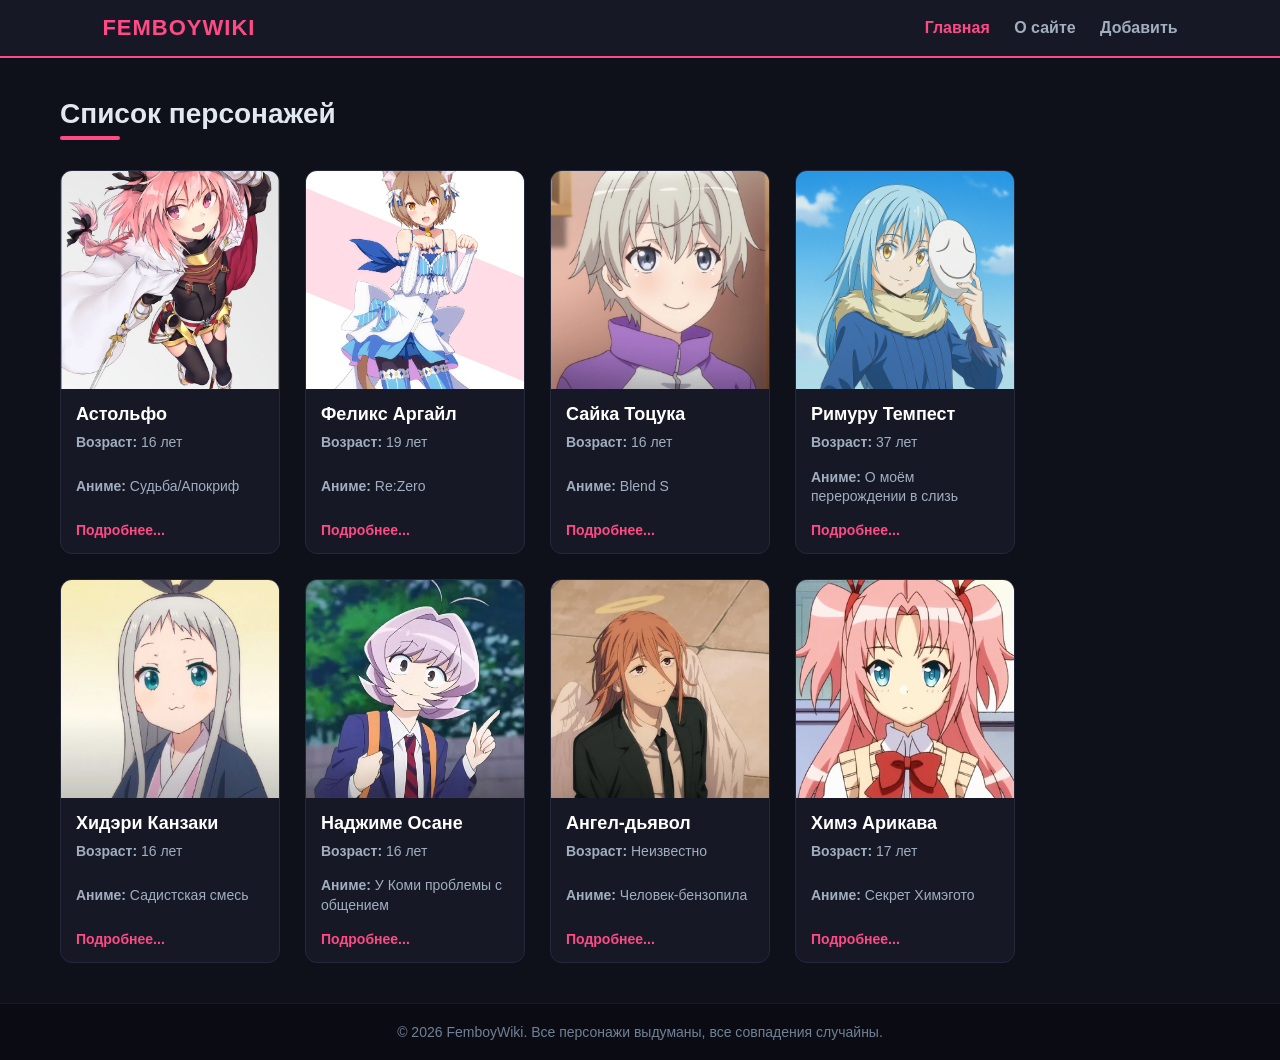
<file: index.html>
<!DOCTYPE html>
<html lang="ru">
<head>
    <meta charset="UTF-8">
    <meta name="viewport" content="width=device-width, initial-scale=1.0">
    <title>Аниме персонажи</title>
    <link rel="stylesheet" href="first.css">
</head>
<body>

    <header class="header">
        <div class="logo">FemboyWiki</div>
        <nav class="nav">
            <a href="index.html" class="active">Главная</a>
            <a href="about.html">О сайте</a>
            <a href="add.html">Добавить</a>
        </nav>
    </header>

    <main class="catalog-container">
        <h1 class="catalog-title">Список персонажей</h1>
        
        <div class="character-flex-container">
            
            <div class="character-card">
                <div class="image-wrapper">
                    <img src="images/astolfo.webp" alt="Астольфо">
                </div>
                <div class="character-info">
                    <h3 class="name">Астольфо</h3>
                    <p class="meta"><b>Возраст:</b> 16 лет</p>
                    <p class="meta"><b>Аниме:</b> Судьба/Апокриф</p>
                    <a href="info/astolfo.html" class="link">Подробнее...</a>
                </div>
            </div>

            <div class="character-card">
                <div class="image-wrapper">
                    <img src="images/felix.webp" alt="Феликс Аргайл">
                </div>
                <div class="character-info">
                    <h3 class="name">Феликс Аргайл</h3>
                    <p class="meta"><b>Возраст:</b> 19 лет</p>
                    <p class="meta"><b>Аниме:</b> Re:Zero</p>
                    <a href="info/felix.html" class="link">Подробнее...</a>
                </div>
            </div>

            <div class="character-card">
                <div class="image-wrapper">
                    <img src="images/saika.png" alt="Сайка Тоцука">
                </div>
                <div class="character-info">
                    <h3 class="name">Сайка Тоцука</h3>
                    <p class="meta"><b>Возраст:</b> 16 лет</p>
                    <p class="meta"><b>Аниме:</b> Blend S</p>
                    <a href="info/saika.html" class="link">Подробнее...</a>
                </div>
            </div>

            <div class="character-card">
                <div class="image-wrapper">
                    <img src="images/remuru.png" alt="Римуру Темпест">
                </div>
                <div class="character-info">
                    <h3 class="name">Римуру Темпест</h3>
                    <p class="meta"><b>Возраст:</b> 37 лет</p>
                    <p class="meta"><b>Аниме:</b> О моём перерождении в слизь</p>
                    <a href="info/rimuru.html" class="link">Подробнее...</a>
                </div>
            </div>

 <div class="character-card">
                <div class="image-wrapper">
                    <img src="images/hideri.png" alt="Хидэри Канзаки">
                </div>
                <div class="character-info">
                    <h3 class="name">Хидэри Канзаки</h3>
                    <p class="meta"><b>Возраст:</b> 16 лет</p>
                    <p class="meta"><b>Аниме:</b> Садистская смесь</p>
                    <a href="info/hideri.html" class="link">Подробнее...</a>
                </div>
            </div>

            <div class="character-card">
                <div class="image-wrapper">
                    <img src="images/najime.png" alt="Наджиме Осане">
                </div>
                <div class="character-info">
                    <h3 class="name">Наджиме Осане</h3>
                    <p class="meta"><b>Возраст:</b> 16 лет</p>
                    <p class="meta"><b>Аниме:</b> У Коми проблемы с общением</p>
                    <a href="info/najime.html" class="link">Подробнее...</a>
                </div>
            </div>

            <div class="character-card">
                <div class="image-wrapper">
                    <img src="images/angel.png" alt="Ангел-дьявол">
                </div>
                <div class="character-info">
                    <h3 class="name">Ангел-дьявол</h3>
                    <p class="meta"><b>Возраст:</b> Неизвестно</p>
                    <p class="meta"><b>Аниме:</b> Человек-бензопила</p>
                    <a href="info/angel.html" class="link">Подробнее...</a>
                </div>
            </div>

            <div class="character-card">
                <div class="image-wrapper">
                    <img src="images/hime.png" alt="Химэ Арикава">
                </div>
                <div class="character-info">
                    <h3 class="name">Химэ Арикава</h3>
                    <p class="meta"><b>Возраст:</b> 17 лет</p>
                    <p class="meta"><b>Аниме:</b> Секрет Химэгото</p>
                    <a href="info/hime.html" class="link">Подробнее...</a>
                </div>
            </div>

        </div>
    </main>

    <footer class="footer">
        <p>&copy; 2026 FemboyWiki. Все персонажи выдуманы, все совпадения случайны.</p>
    </footer>

</body>
</html>
</file>
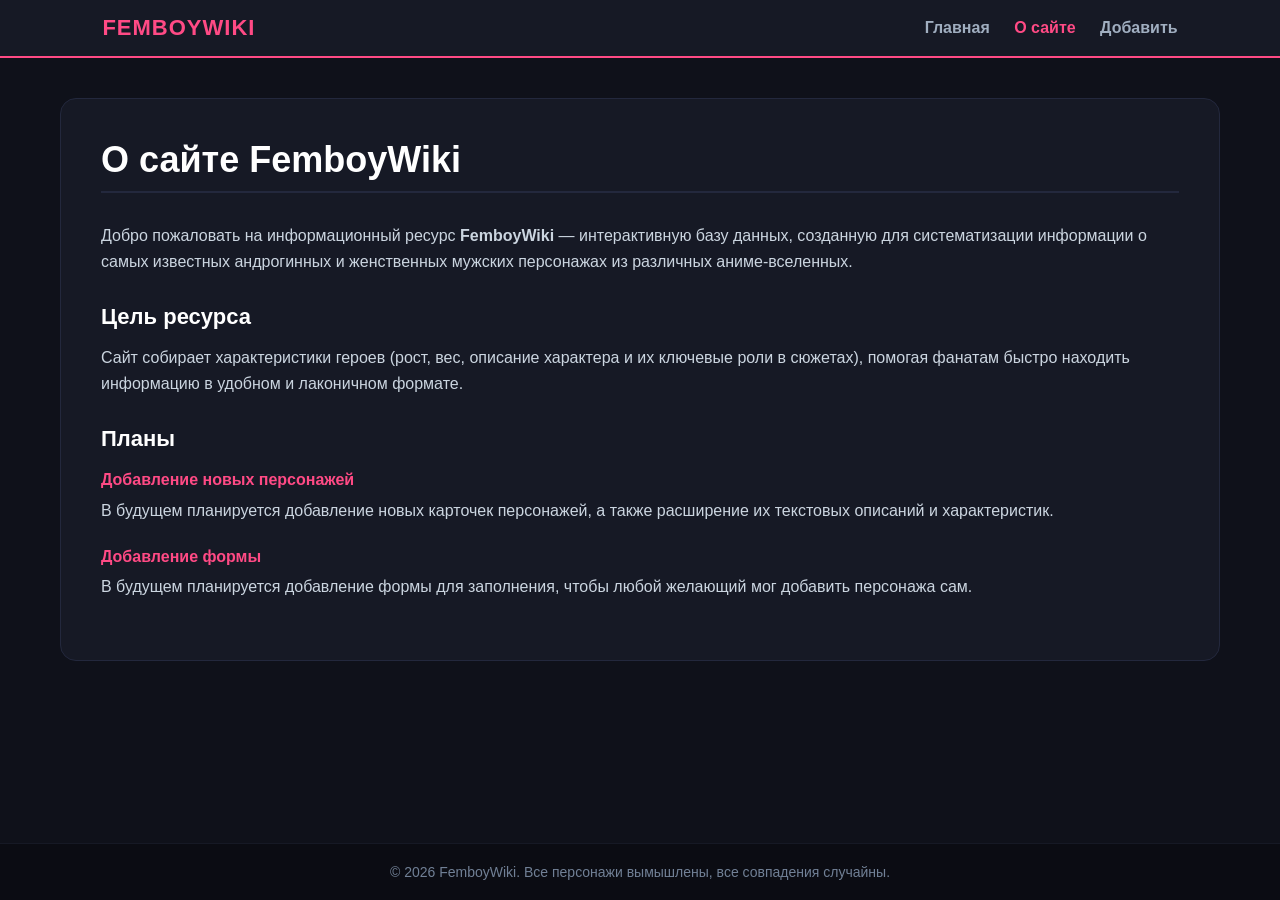
<file: about.html>
<!DOCTYPE html>
<html lang="ru">
<head>
    <meta charset="UTF-8">
    <meta name="viewport" content="width=device-width, initial-scale=1.0">
    <title>О проекте - FemboyWiki</title>
    <link rel="stylesheet" href="first.css">
</head>
<body>

    <header class="header">
        <div class="logo">FemboyWiki</div>
        <nav class="nav">
            <a href="index.html">Главная</a>
            <a href="about.html" class="active">О сайте</a>
            <a href="add.html">Добавить</a>
        </nav>
    </header>

    <main class="profile-container">
        <div class="profile-layout" style="flex-direction: column; gap: 20px;">
            <h1 class="profile-name" style="margin-bottom: 10px;">О сайте FemboyWiki</h1>
            
            <div class="profile-description">
                <p>Добро пожаловать на информационный ресурс <b>FemboyWiki</b> — интерактивную базу данных, созданную для систематизации информации о самых известных андрогинных и женственных мужских персонажах из различных аниме-вселенных.</p>
                
                <h2 style="margin-top: 30px;">Цель ресурса</h2>
                <p>Сайт собирает характеристики героев (рост, вес, описание характера и их ключевые роли в сюжетах), помогая фанатам быстро находить информацию в удобном и лаконичном формате.</p>
                
                <h2 style="margin-top: 30px;">Планы</h2>
                <p style="color: #ff4a85; font-weight: 600; margin-bottom: 5px;">Добавление новых персонажей</p>
                <p style="margin-bottom: 20px;">В будущем планируется добавление новых карточек персонажей, а также расширение их текстовых описаний и характеристик.</p>
                <p style="color: #ff4a85; font-weight: 600; margin-bottom: 5px;">Добавление формы</p>
                <p style="margin-bottom: 20px;">В будущем планируется добавление формы для заполнения, чтобы любой желающий мог добавить персонажа сам.</p>
                
            </div>
        </div>
    </main>

    <footer class="footer">
        <p>&copy; 2026 FemboyWiki. Все персонажи вымышлены, все совпадения случайны.</p>
    </footer>

</body>
</html>
</file>
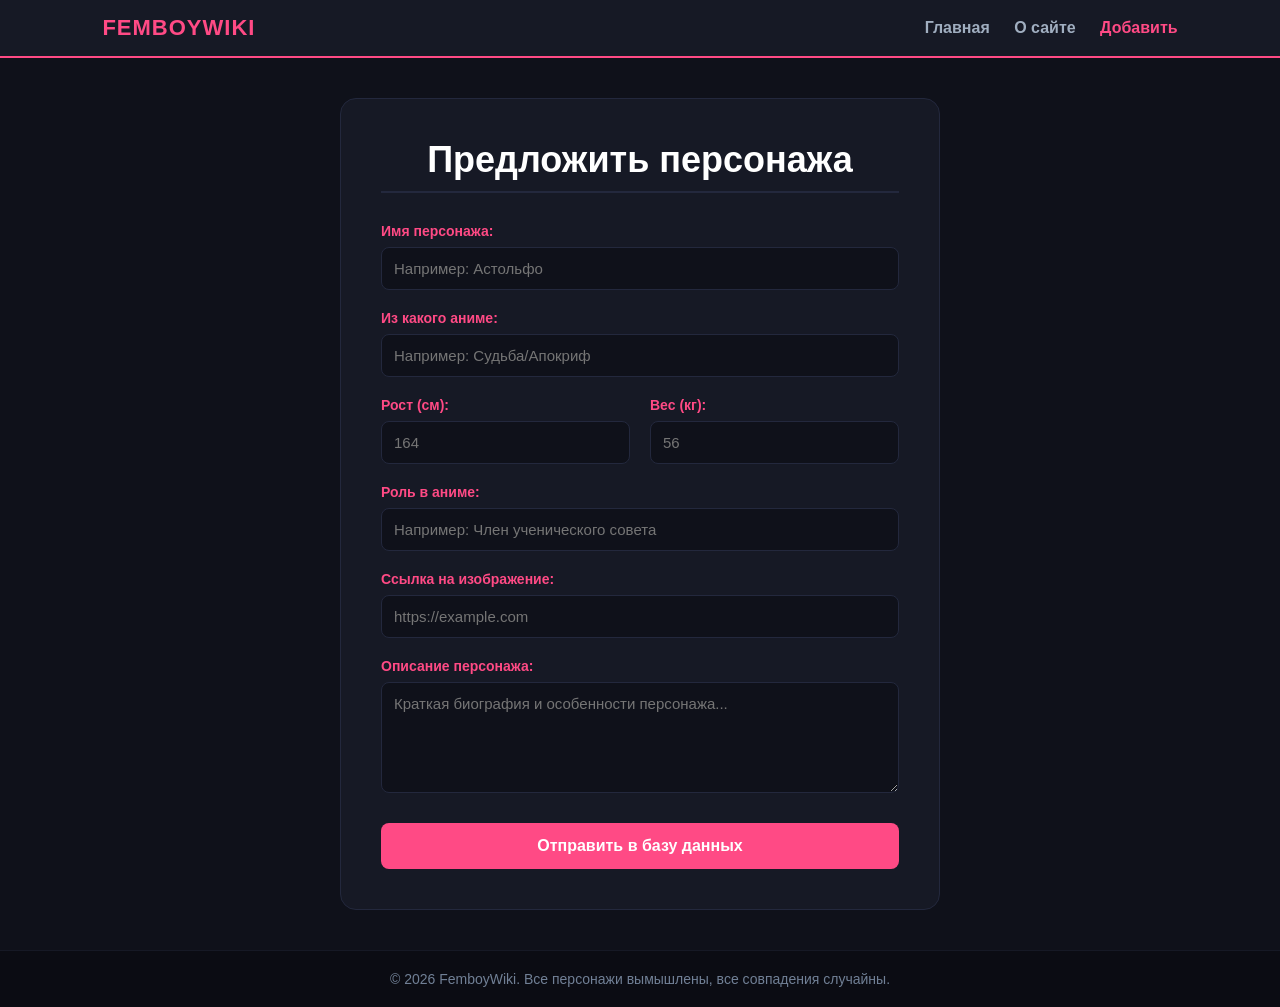
<file: add.html>
<!DOCTYPE html>
<html lang="ru">
<head>
    <meta charset="UTF-8">
    <meta name="viewport" content="width=device-width, initial-scale=1.0">
    <title>Добавить персонажа - FemboyWiki</title>
    <link rel="stylesheet" href="first.css">
</head>
<body>

    <header class="header">
        <div class="logo">FemboyWiki</div>
        <nav class="nav">
            <a href="index.html">Главная</a>
            <a href="about.html">О сайте</a>
            <a href="add.html" class="active">Добавить</a>
        </nav>
    </header>

    <main class="profile-container">
        <div class="profile-layout" style="flex-direction: column; gap: 20px; max-width: 600px; margin: 0 auto;">
            <h1 class="profile-name" style="margin-bottom: 10px; text-align: center; width: 100%;">Предложить персонажа</h1>
            
            <form class="add-form" onsubmit="event.preventDefault(); alert('Спасибо! Персонаж отправлен на модерацию.');">
                <div class="form-group">
                    <label for="char-name">Имя персонажа:</label>
                    <input type="text" id="char-name" required placeholder="Например: Астольфо">
                </div>

                <div class="form-group">
                    <label for="char-anime">Из какого аниме:</label>
                    <input type="text" id="char-anime" required placeholder="Например: Судьба/Апокриф">
                </div>

                <div class="form-row">
                    <div class="form-group">
                        <label for="char-height">Рост (см):</label>
                        <input type="number" id="char-height" required placeholder="164">
                    </div>

                    <div class="form-group">
                        <label for="char-weight">Вес (кг):</label>
                        <input type="number" id="char-weight" required placeholder="56">
                    </div>
                </div>

                <div class="form-group">
                    <label for="char-role">Роль в аниме:</label>
                    <input type="text" id="char-role" required placeholder="Например: Член ученического совета">
                </div>

                <div class="form-group">
                    <label for="char-img">Ссылка на изображение:</label>
                    <input type="url" id="char-img" placeholder="https://example.com">
                </div>

                <div class="form-group">
                    <label for="char-desc">Описание персонажа:</label>
                    <textarea id="char-desc" rows="5" required placeholder="Краткая биография и особенности персонажа..."></textarea>
                </div>

                <button type="submit" class="submit-btn">Отправить в базу данных</button>
            </form>
        </div>
    </main>

    <footer class="footer">
        <p>&copy; 2026 FemboyWiki. Все персонажи вымышлены, все совпадения случайны.</p>
    </footer>

</body>
</html>
</file>
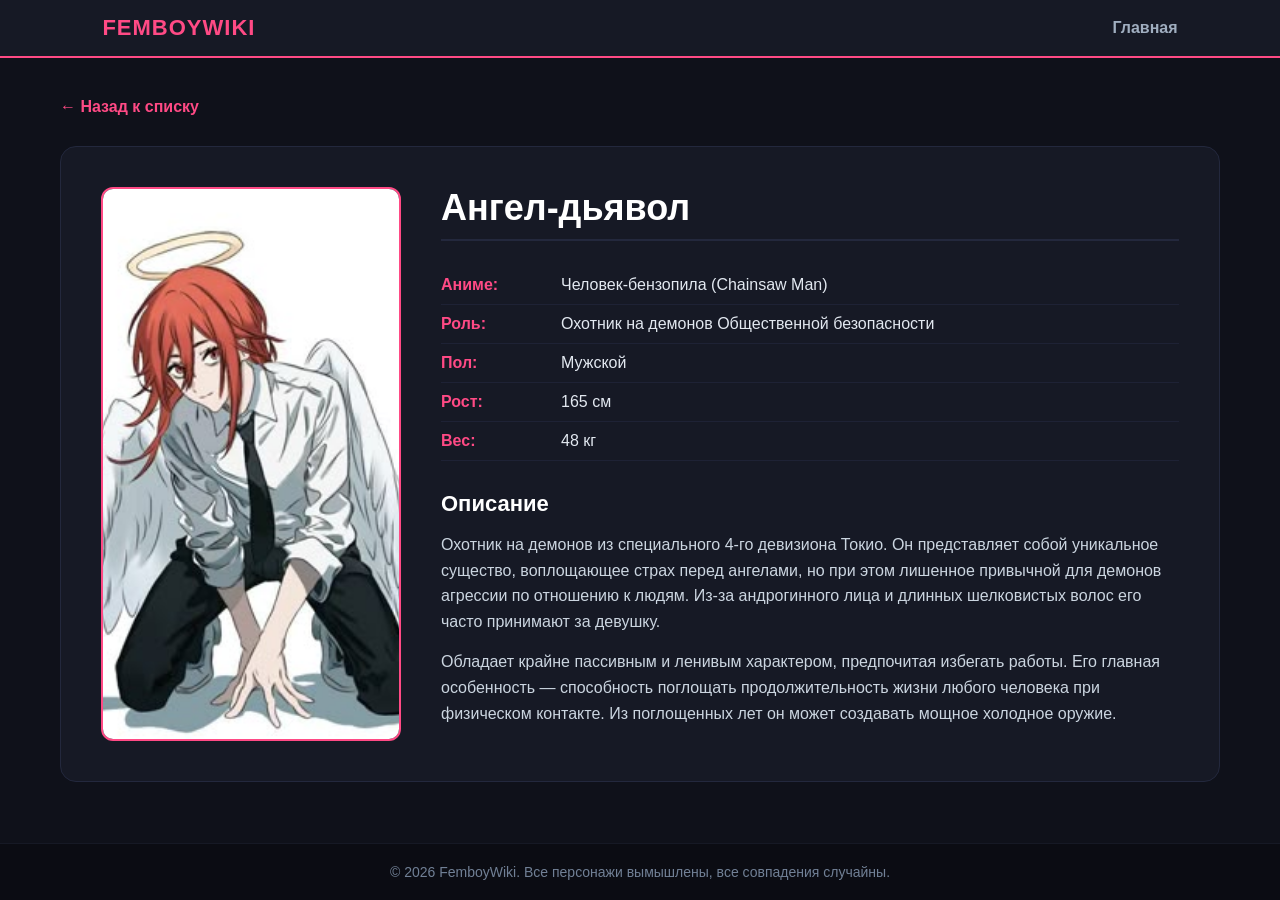
<file: info/angel.html>
<!DOCTYPE html>
<html lang="ru">
<head>
    <meta charset="UTF-8">
    <meta name="viewport" content="width=device-width, initial-scale=1.0">
    <title>Ангел-дьявол - FemboyWiki</title>
    <link rel="stylesheet" href="../first.css">
</head>
<body>

    <header class="header">
        <div class="logo">FemboyWiki</div>
        <nav class="nav">
            <a href="../index.html">Главная</a>
        </nav>
    </header>

    <main class="profile-container">
        <div class="back-link-wrapper">
            <a href="../index.html" class="btn-back">← Назад к списку</a>
        </div>

        <div class="profile-layout">
            <div class="profile-image-section">
                <img src="../images/angel2.png" alt="Ангел-дьявол" class="profile-img">
            </div>

            <div class="profile-info-section">
                <h1 class="profile-name">Ангел-дьявол</h1>
                
                <table class="profile-table">
                    <tr>
                        <td><b>Аниме:</b></td>
                        <td>Человек-бензопила (Chainsaw Man)</td>
                    </tr>
                    <tr>
                        <td><b>Роль:</b></td>
                        <td>Охотник на демонов Общественной безопасности</td>
                    </tr>
                    <tr>
                        <td><b>Пол:</b></td>
                        <td>Мужской</td>
                    </tr>
                    <tr>
                        <td><b>Рост:</b></td>
                        <td>165 см</td>
                    </tr>
                    <tr>
                        <td><b>Вес:</b></td>
                        <td>48 кг</td>
                    </tr>
                </table>

                <div class="profile-description">
                    <h2>Описание</h2>
                    <p>Охотник на демонов из специального 4-го девизиона Токио. Он представляет собой уникальное существо, воплощающее страх перед ангелами, но при этом лишенное привычной для демонов агрессии по отношению к людям. Из-за андрогинного лица и длинных шелковистых волос его часто принимают за девушку.</p>
                    <p>Обладает крайне пассивным и ленивым характером, предпочитая избегать работы. Его главная особенность — способность поглощать продолжительность жизни любого человека при физическом контакте. Из поглощенных лет он может создавать мощное холодное оружие.</p>
                </div>
            </div>
        </div>
    </main>

    <footer class="footer">
        <p>&copy; 2026 FemboyWiki. Все персонажи вымышлены, все совпадения случайны.</p>
    </footer>

</body>
</html>
</file>
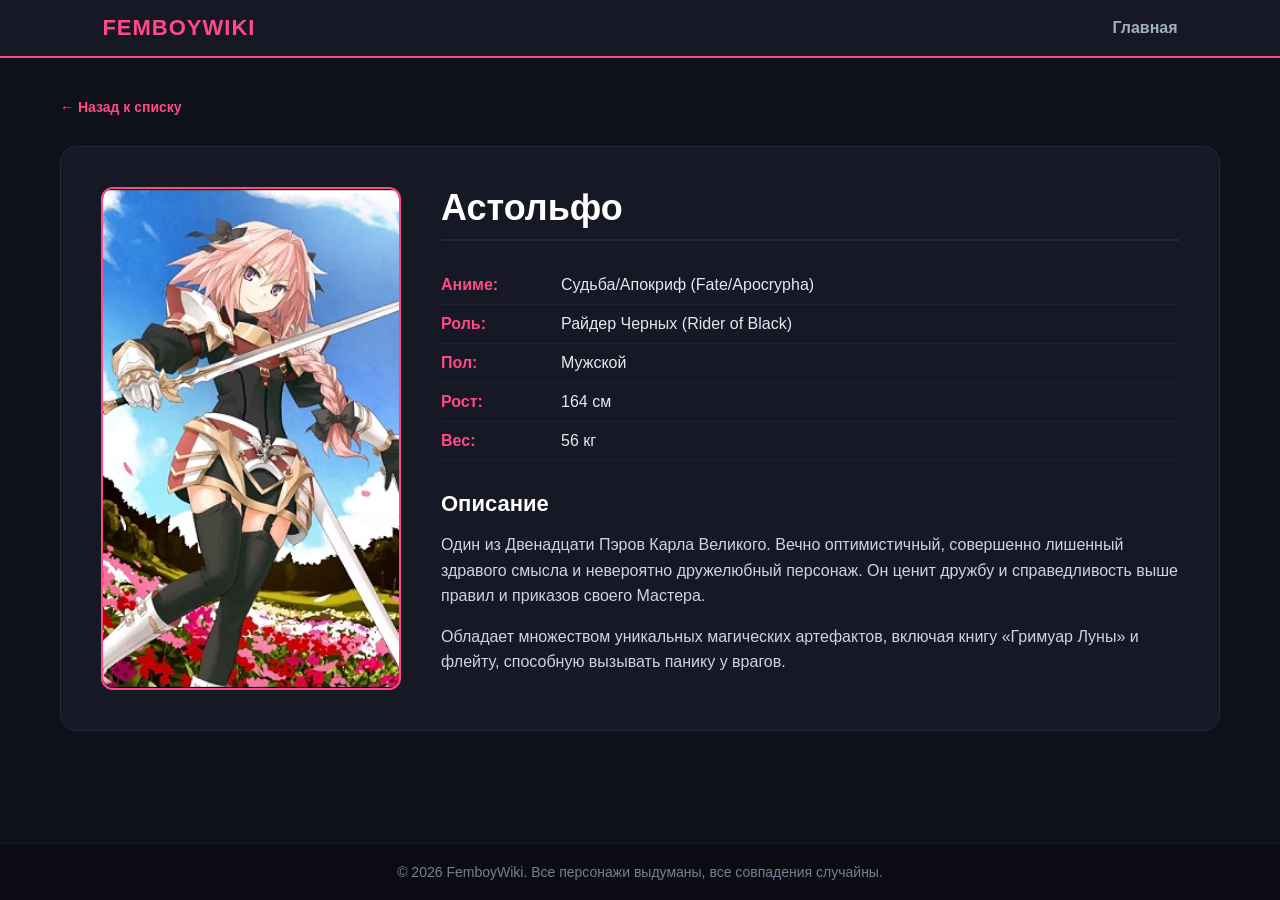
<file: info/astolfo.html>
<!DOCTYPE html>
<html lang="en">
<head>
    <meta charset="UTF-8">
    <meta name="viewport" content="width=device-width, initial-scale=1.0">
    <title>Document</title>
    <link rel="stylesheet" href="../first.css">
</head>
<body>
        <header class="header">
        <div class="logo">FemboyWiki</div>
        <nav class="nav">
            <a href="../index.html">Главная</a>
        </nav>
    </header>

    <main class="profile-container">
        <div class="back-link-wrapper">
            <a href="../index.html" class="link">← Назад к списку</a>
        </div>

        <div class="profile-layout">
            <div class="profile-image-section">
                <img src="../images/astolfo2.png" alt="Астольфо" class="profile-img">
            </div>

            <div class="profile-info-section">
                <h1 class="profile-name">Астольфо</h1>
                
                <table class="profile-table">
                    <tr>
                        <td><b>Аниме:</b></td>
                        <td>Судьба/Апокриф (Fate/Apocrypha)</td>
                    </tr>
                    <tr>
                        <td><b>Роль:</b></td>
                        <td>Райдер Черных (Rider of Black)</td>
                    </tr>
                    <tr>
                        <td><b>Пол:</b></td>
                        <td>Мужской</td>
                    </tr>
                    <tr>
                        <td><b>Рост:</b></td>
                        <td>164 см</td>
                    </tr>
                    <tr>
                        <td><b>Вес:</b></td>
                        <td>56 кг</td>
                    </tr>
                </table>

                <div class="profile-description">
                    <h2>Описание</h2>
                    <p>Один из Двенадцати Пэров Карла Великого. Вечно оптимистичный, совершенно лишенный здравого смысла и невероятно дружелюбный персонаж. Он ценит дружбу и справедливость выше правил и приказов своего Мастера.</p>
                    <p>Обладает множеством уникальных магических артефактов, включая книгу «Гримуар Луны» и флейту, способную вызывать панику у врагов.</p>
                </div>
            </div>
        </div>
    </main>

    <footer class="footer">
        <p>&copy; 2026 FemboyWiki. Все персонажи выдуманы, все совпадения случайны.</p>
    </footer>
    
</body>
</html>
</file>
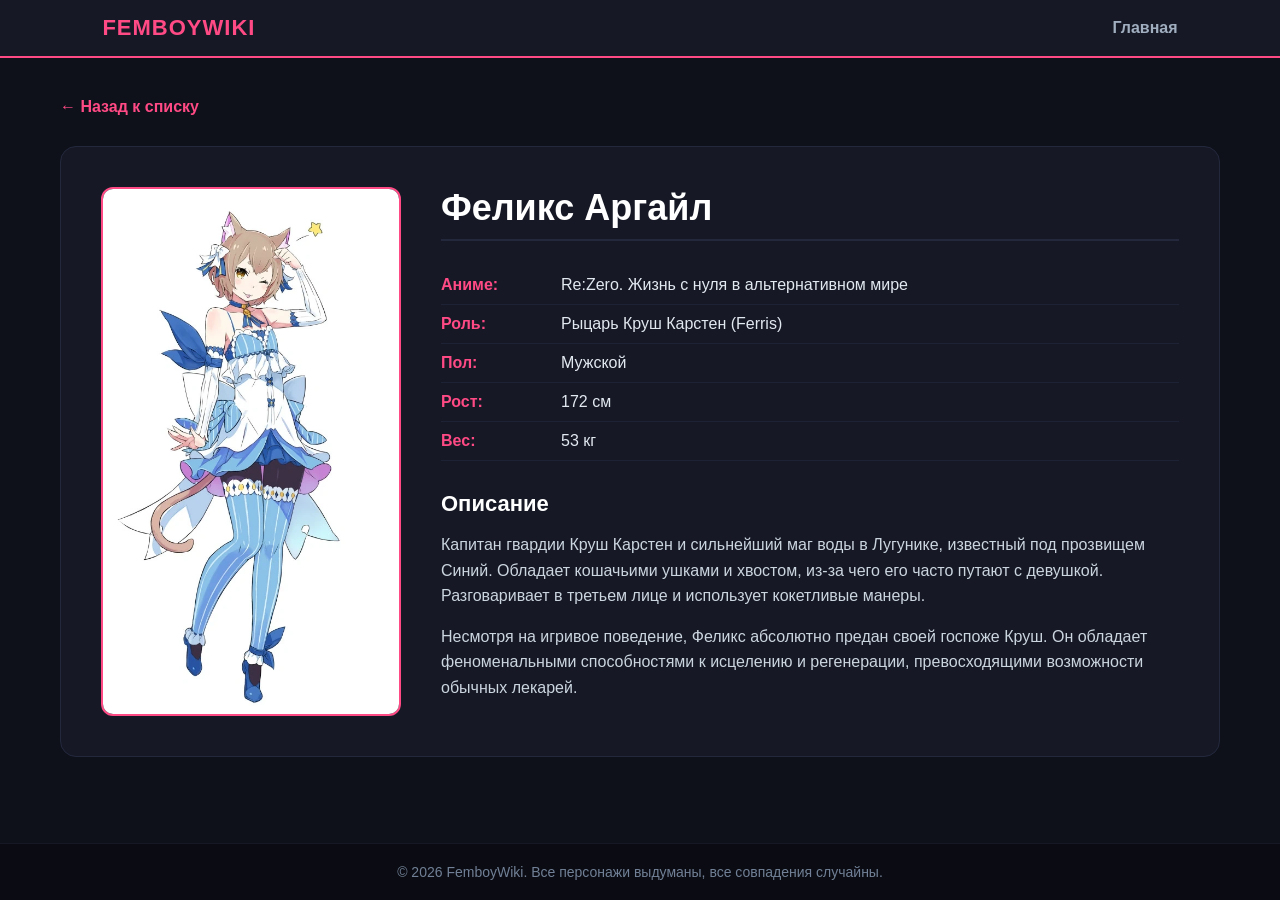
<file: info/felix.html>
<!DOCTYPE html>
<html lang="ru">
<head>
    <meta charset="UTF-8">
    <meta name="viewport" content="width=device-width, initial-scale=1.0">
    <title>Document</title>
    <link rel="stylesheet" href="../first.css">
</head>
<body>

    <header class="header">
        <div class="logo">FemboyWiki</div>
        <nav class="nav">
            <a href="../index.html">Главная</a>
        </nav>
    </header>

    <main class="profile-container">
        <div class="back-link-wrapper">
            <a href="../index.html" class="btn-back">← Назад к списку</a>
        </div>

        <div class="profile-layout">
            <div class="profile-image-section">
                <img src="../images/felix2.png" alt="Феликс Аргайл" class="profile-img">
            </div>

            <div class="profile-info-section">
                <h1 class="profile-name">Феликс Аргайл</h1>
                
                <table class="profile-table">
                    <tr>
                        <td><b>Аниме:</b></td>
                        <td>Re:Zero. Жизнь с нуля в альтернативном мире</td>
                    </tr>
                    <tr>
                        <td><b>Роль:</b></td>
                        <td>Рыцарь Круш Карстен (Ferris)</td>
                    </tr>
                    <tr>
                        <td><b>Пол:</b></td>
                        <td>Мужской</td>
                    </tr>
                    <tr>
                        <td><b>Рост:</b></td>
                        <td>172 см</td>
                    </tr>
                    <tr>
                        <td><b>Вес:</b></td>
                        <td>53 кг</td>
                    </tr>
                </table>

                <div class="profile-description">
                    <h2>Описание</h2>
                    <p>Капитан гвардии Круш Карстен и сильнейший маг воды в Лугунике, известный под прозвищем Синий. Обладает кошачьими ушками и хвостом, из-за чего его часто путают с девушкой. Разговаривает в третьем лице и использует кокетливые манеры.</p>
                    <p>Несмотря на игривое поведение, Феликс абсолютно предан своей госпоже Круш. Он обладает феноменальными способностями к исцелению и регенерации, превосходящими возможности обычных лекарей.</p>
                </div>
            </div>
        </div>
    </main>

    <footer class="footer">
        <p>&copy; 2026 FemboyWiki. Все персонажи выдуманы, все совпадения случайны.</p>
    </footer>

</body>
</html>
</file>
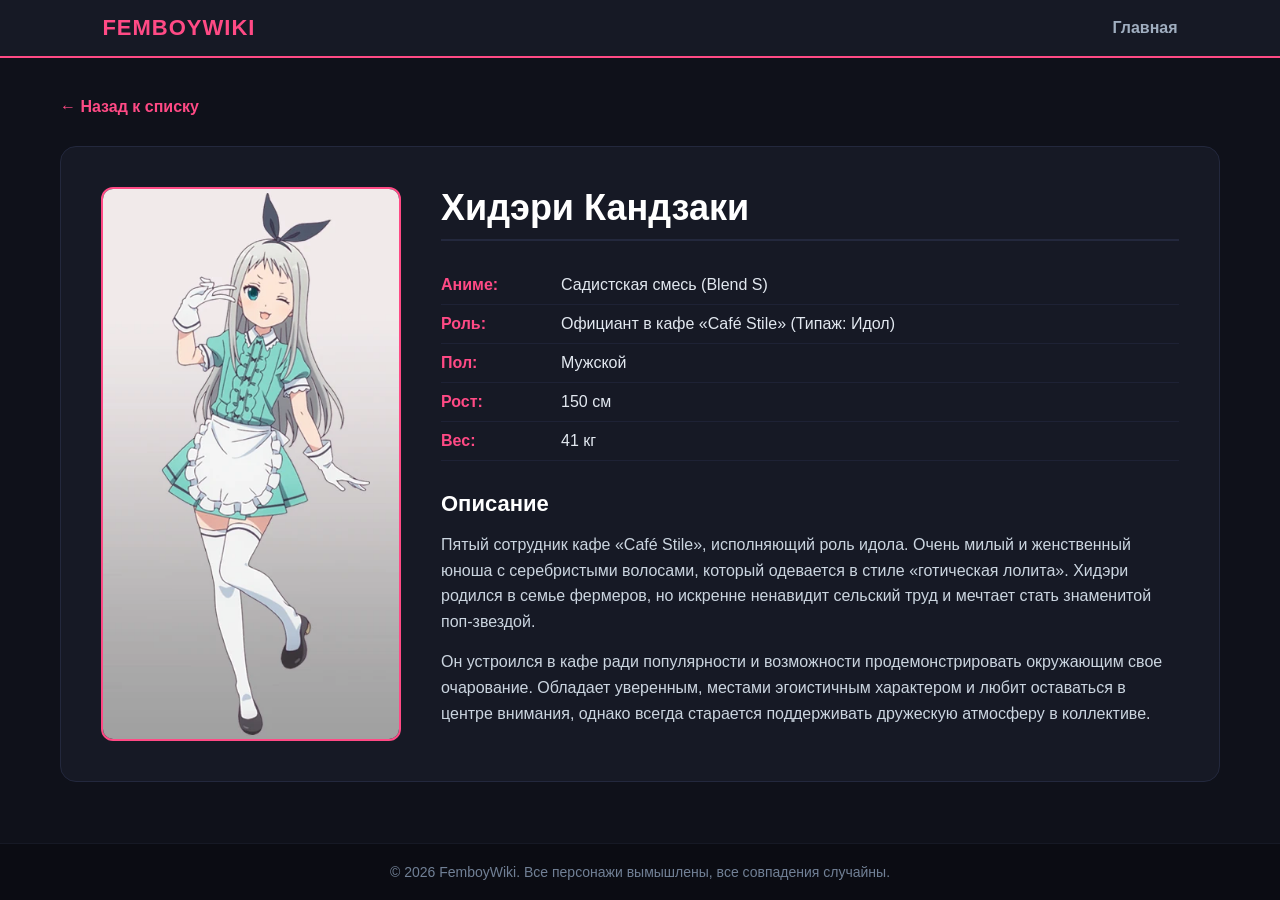
<file: info/hideri.html>
<!DOCTYPE html>
<html lang="ru">
<head>
    <meta charset="UTF-8">
    <meta name="viewport" content="width=device-width, initial-scale=1.0">
    <title>Хидэри Кандзаки - FemboyWiki</title>
    <link rel="stylesheet" href="../first.css">
</head>
<body>

    <header class="header">
        <div class="logo">FemboyWiki</div>
        <nav class="nav">
            <a href="../index.html">Главная</a>
        </nav>
    </header>

    <main class="profile-container">
        <div class="back-link-wrapper">
            <a href="../index.html" class="btn-back">← Назад к списку</a>
        </div>

        <div class="profile-layout">
            <div class="profile-image-section">
                <img src="../images/hideri2.png" alt="Хидэри Кандзаки" class="profile-img">
            </div>

            <div class="profile-info-section">
                <h1 class="profile-name">Хидэри Кандзаки</h1>
                
                <table class="profile-table">
                    <tr>
                        <td><b>Аниме:</b></td>
                        <td>Садистская смесь (Blend S)</td>
                    </tr>
                    <tr>
                        <td><b>Роль:</b></td>
                        <td>Официант в кафе «Café Stile» (Типаж: Идол)</td>
                    </tr>
                    <tr>
                        <td><b>Пол:</b></td>
                        <td>Мужской</td>
                    </tr>
                    <tr>
                        <td><b>Рост:</b></td>
                        <td>150 см</td>
                    </tr>
                    <tr>
                        <td><b>Вес:</b></td>
                        <td>41 кг</td>
                    </tr>
                </table>

                <div class="profile-description">
                    <h2>Описание</h2>
                    <p>Пятый сотрудник кафе «Café Stile», исполняющий роль идола. Очень милый и женственный юноша с серебристыми волосами, который одевается в стиле «готическая лолита». Хидэри родился в семье фермеров, но искренне ненавидит сельский труд и мечтает стать знаменитой поп-звездой.</p>
                    <p>Он устроился в кафе ради популярности и возможности продемонстрировать окружающим свое очарование. Обладает уверенным, местами эгоистичным характером и любит оставаться в центре внимания, однако всегда старается поддерживать дружескую атмосферу в коллективе.</p>
                </div>
            </div>
        </div>
    </main>

    <footer class="footer">
        <p>&copy; 2026 FemboyWiki. Все персонажи вымышлены, все совпадения случайны.</p>
    </footer>

</body>
</html>
</file>
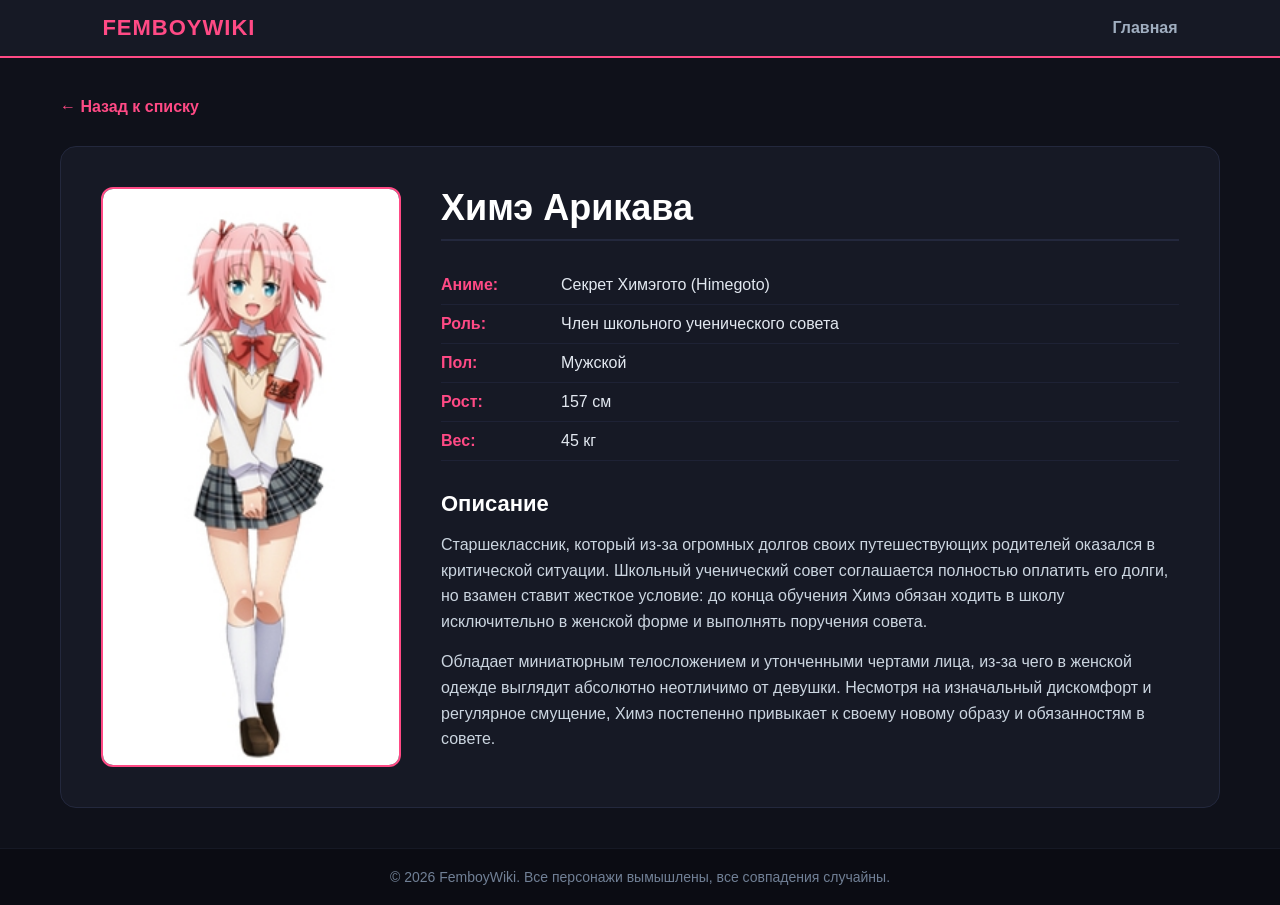
<file: info/hime.html>
<!DOCTYPE html>
<html lang="ru">
<head>
    <meta charset="UTF-8">
    <meta name="viewport" content="width=device-width, initial-scale=1.0">
    <title>Химэ Арикава - FemboyWiki</title>
    <link rel="stylesheet" href="../first.css">
</head>
<body>

    <header class="header">
        <div class="logo">FemboyWiki</div>
        <nav class="nav">
            <a href="../index.html">Главная</a>
        </nav>
    </header>

    <main class="profile-container">
        <div class="back-link-wrapper">
            <a href="../index.html" class="btn-back">← Назад к списку</a>
        </div>

        <div class="profile-layout">
            <div class="profile-image-section">
                <img src="../images/hime2.png" alt="Химэ Арикава" class="profile-img">
            </div>

            <div class="profile-info-section">
                <h1 class="profile-name">Химэ Арикава</h1>
                
                <table class="profile-table">
                    <tr>
                        <td><b>Аниме:</b></td>
                        <td>Секрет Химэгото (Himegoto)</td>
                    </tr>
                    <tr>
                        <td><b>Роль:</b></td>
                        <td>Член школьного ученического совета</td>
                    </tr>
                    <tr>
                        <td><b>Пол:</b></td>
                        <td>Мужской</td>
                    </tr>
                    <tr>
                        <td><b>Рост:</b></td>
                        <td>157 см</td>
                    </tr>
                    <tr>
                        <td><b>Вес:</b></td>
                        <td>45 кг</td>
                    </tr>
                </table>

                <div class="profile-description">
                    <h2>Описание</h2>
                    <p>Старшеклассник, который из-за огромных долгов своих путешествующих родителей оказался в критической ситуации. Школьный ученический совет соглашается полностью оплатить его долги, но взамен ставит жесткое условие: до конца обучения Химэ обязан ходить в школу исключительно в женской форме и выполнять поручения совета.</p>
                    <p>Обладает миниатюрным телосложением и утонченными чертами лица, из-за чего в женской одежде выглядит абсолютно неотличимо от девушки. Несмотря на изначальный дискомфорт и регулярное смущение, Химэ постепенно привыкает к своему новому образу и обязанностям в совете.</p>
                </div>
            </div>
        </div>
    </main>

    <footer class="footer">
        <p>&copy; 2026 FemboyWiki. Все персонажи вымышлены, все совпадения случайны.</p>
    </footer>

</body>
</html>
</file>
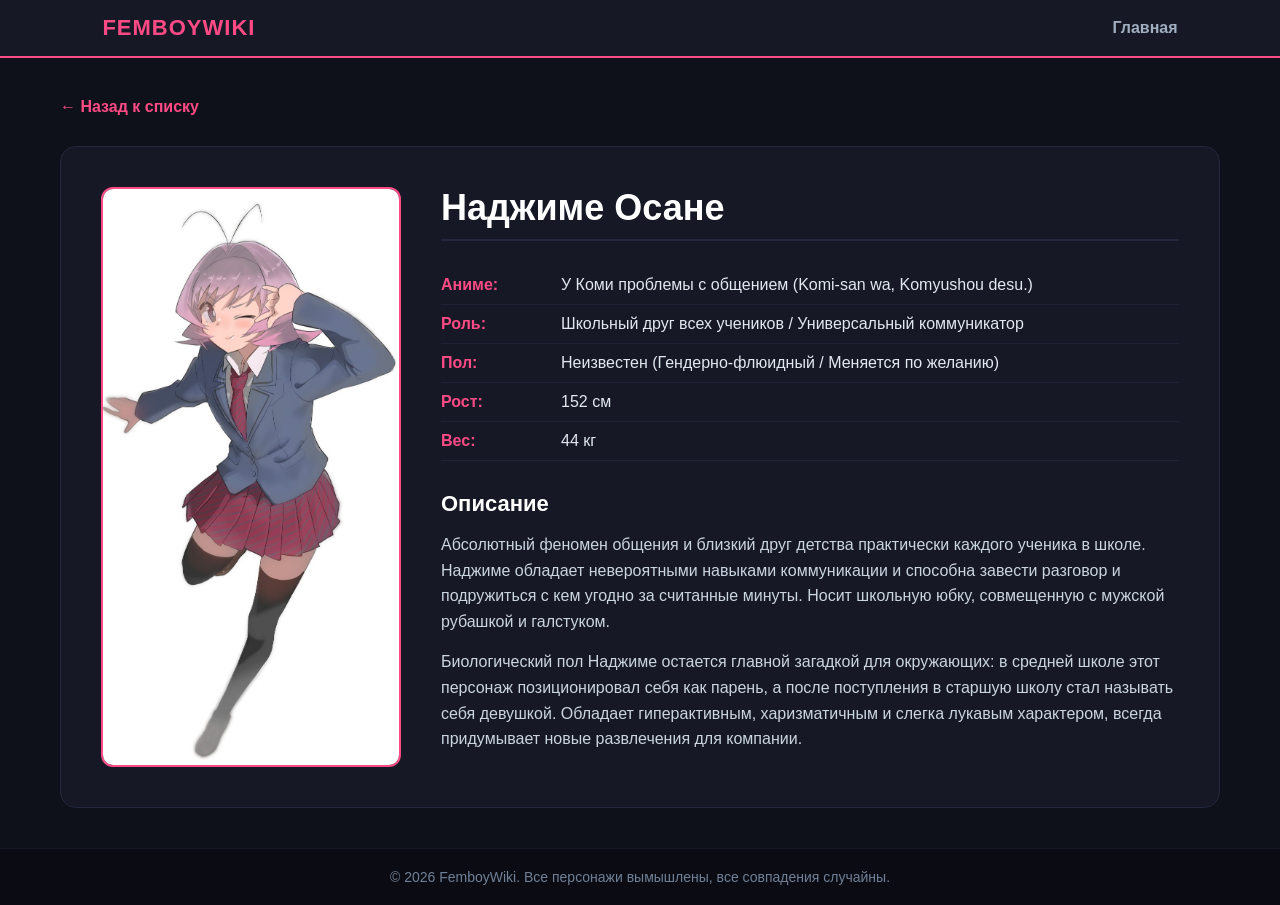
<file: info/najime.html>
<!DOCTYPE html>
<html lang="ru">
<head>
    <meta charset="UTF-8">
    <meta name="viewport" content="width=device-width, initial-scale=1.0">
    <title>Наджиме Осане - FemboyWiki</title>
    <link rel="stylesheet" href="../first.css">
</head>
<body>

    <header class="header">
        <div class="logo">FemboyWiki</div>
        <nav class="nav">
            <a href="../index.html">Главная</a>
        </nav>
    </header>

    <main class="profile-container">
        <div class="back-link-wrapper">
            <a href="../index.html" class="btn-back">← Назад к списку</a>
        </div>

        <div class="profile-layout">
            <div class="profile-image-section">
                <img src="../images/najime2.png" alt="Наджиме Осане" class="profile-img">
            </div>

            <div class="profile-info-section">
                <h1 class="profile-name">Наджиме Осане</h1>
                
                <table class="profile-table">
                    <tr>
                        <td><b>Аниме:</b></td>
                        <td>У Коми проблемы с общением (Komi-san wa, Komyushou desu.)</td>
                    </tr>
                    <tr>
                        <td><b>Роль:</b></td>
                        <td>Школьный друг всех учеников / Универсальный коммуникатор</td>
                    </tr>
                    <tr>
                        <td><b>Пол:</b></td>
                        <td>Неизвестен (Гендерно-флюидный / Меняется по желанию)</td>
                    </tr>
                    <tr>
                        <td><b>Рост:</b></td>
                        <td>152 см</td>
                    </tr>
                    <tr>
                        <td><b>Вес:</b></td>
                        <td>44 кг</td>
                    </tr>
                </table>

                <div class="profile-description">
                    <h2>Описание</h2>
                    <p>Абсолютный феномен общения и близкий друг детства практически каждого ученика в школе. Наджиме обладает невероятными навыками коммуникации и способна завести разговор и подружиться с кем угодно за считанные минуты. Носит школьную юбку, совмещенную с мужской рубашкой и галстуком.</p>
                    <p>Биологический пол Наджиме остается главной загадкой для окружающих: в средней школе этот персонаж позиционировал себя как парень, а после поступления в старшую школу стал называть себя девушкой. Обладает гиперактивным, харизматичным и слегка лукавым характером, всегда придумывает новые развлечения для компании.</p>
                </div>
            </div>
        </div>
    </main>

    <footer class="footer">
        <p>&copy; 2026 FemboyWiki. Все персонажи вымышлены, все совпадения случайны.</p>
    </footer>

</body>
</html>
</file>
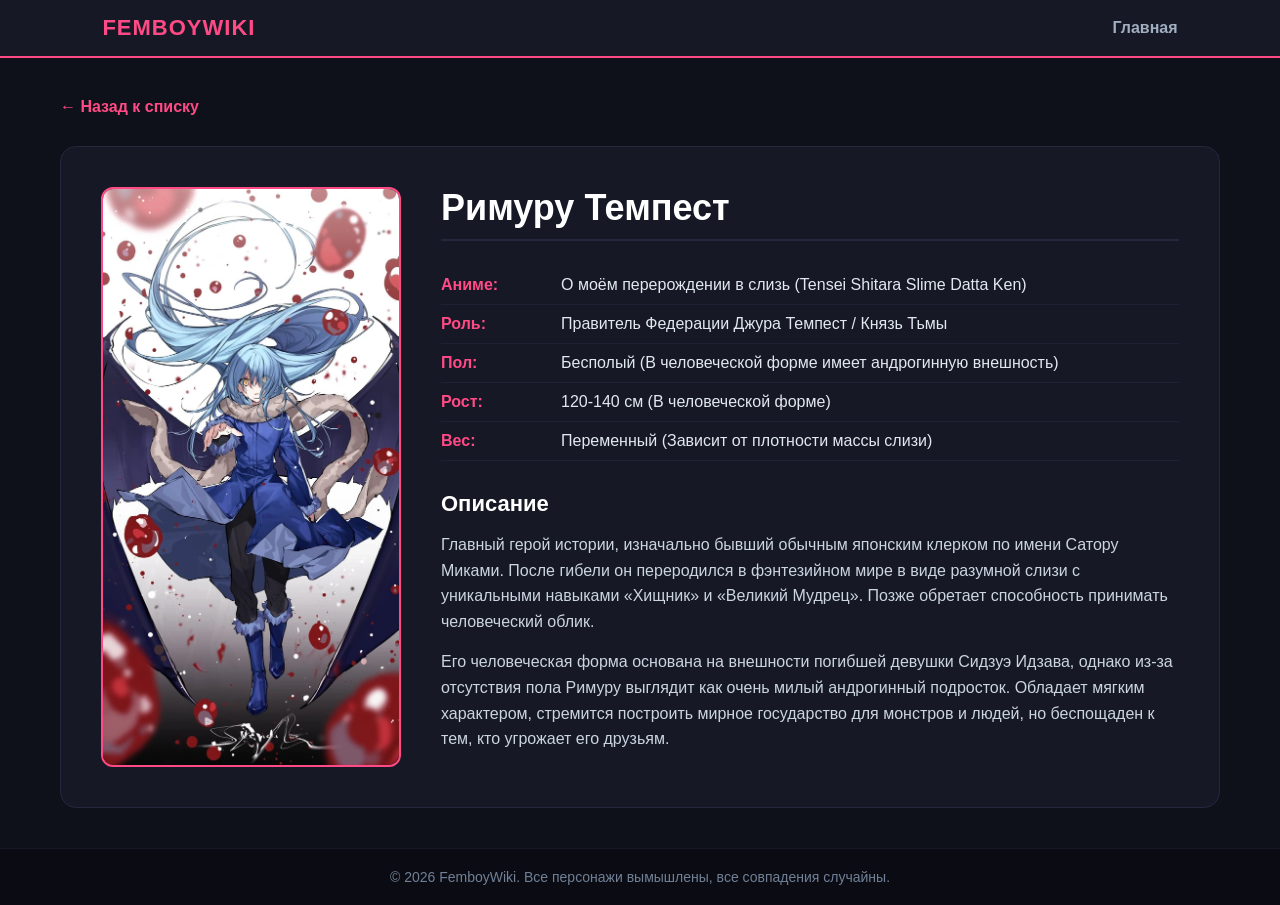
<file: info/rimuru.html>
<!DOCTYPE html>
<html lang="ru">
<head>
    <meta charset="UTF-8">
    <meta name="viewport" content="width=device-width, initial-scale=1.0">
    <title>Римуру Темпест - FemboyWiki</title>
    <link rel="stylesheet" href="../first.css">
</head>
<body>

    <header class="header">
        <div class="logo">FemboyWiki</div>
        <nav class="nav">
            <a href="../index.html">Главная</a>
        </nav>
    </header>

    <main class="profile-container">
        <div class="back-link-wrapper">
            <a href="../index.html" class="btn-back">← Назад к списку</a>
        </div>

        <div class="profile-layout">
            <div class="profile-image-section">
                <img src="../images/rimuru2.png" alt="Римуру Темпест" class="profile-img">
            </div>

            <div class="profile-info-section">
                <h1 class="profile-name">Римуру Темпест</h1>
                
                <table class="profile-table">
                    <tr>
                        <td><b>Аниме:</b></td>
                        <td>О моём перерождении в слизь (Tensei Shitara Slime Datta Ken)</td>
                    </tr>
                    <tr>
                        <td><b>Роль:</b></td>
                        <td>Правитель Федерации Джура Темпест / Князь Тьмы</td>
                    </tr>
                    <tr>
                        <td><b>Пол:</b></td>
                        <td>Бесполый (В человеческой форме имеет андрогинную внешность)</td>
                    </tr>
                    <tr>
                        <td><b>Рост:</b></td>
                        <td>120-140 см (В человеческой форме)</td>
                    </tr>
                    <tr>
                        <td><b>Вес:</b></td>
                        <td>Переменный (Зависит от плотности массы слизи)</td>
                    </tr>
                </table>

                <div class="profile-description">
                    <h2>Описание</h2>
                    <p>Главный герой истории, изначально бывший обычным японским клерком по имени Сатору Миками. После гибели он переродился в фэнтезийном мире в виде разумной слизи с уникальными навыками «Хищник» и «Великий Мудрец». Позже обретает способность принимать человеческий облик.</p>
                    <p>Его человеческая форма основана на внешности погибшей девушки Сидзуэ Идзава, однако из-за отсутствия пола Римуру выглядит как очень милый андрогинный подросток. Обладает мягким характером, стремится построить мирное государство для монстров и людей, но беспощаден к тем, кто угрожает его друзьям.</p>
                </div>
            </div>
        </div>
    </main>

    <footer class="footer">
        <p>&copy; 2026 FemboyWiki. Все персонажи вымышлены, все совпадения случайны.</p>
    </footer>

</body>
</html>
</file>
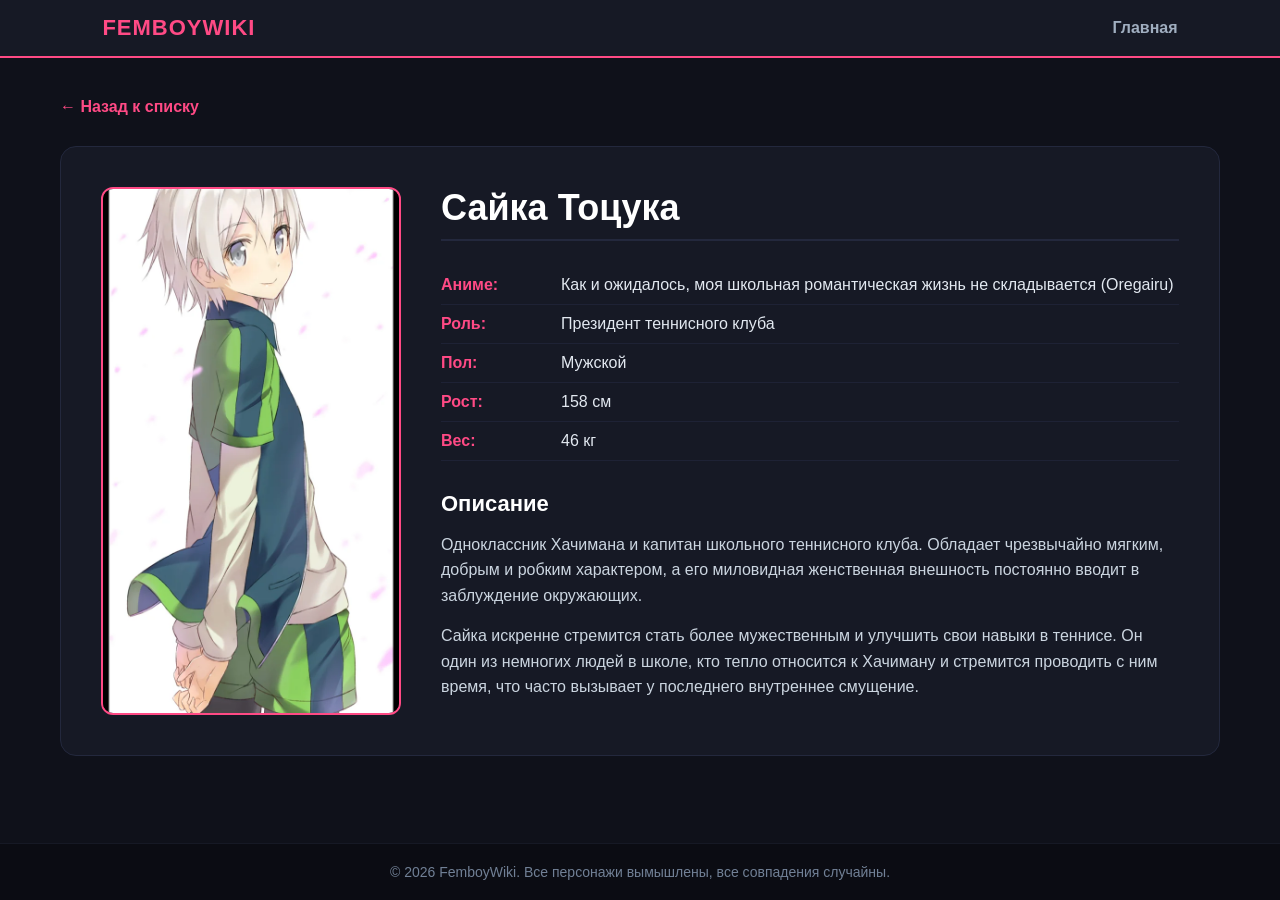
<file: info/saika.html>
<!DOCTYPE html>
<html lang="ru">
<head>
    <meta charset="UTF-8">
    <meta name="viewport" content="width=device-width, initial-scale=1.0">
    <title>Сайка Тоцука - FemboyWiki</title>
    <link rel="stylesheet" href="../first.css">
</head>
<body>

    <header class="header">
        <div class="logo">FemboyWiki</div>
        <nav class="nav">
            <a href="../index.html">Главная</a>
        </nav>
    </header>

    <main class="profile-container">
        <div class="back-link-wrapper">
            <a href="../index.html" class="btn-back">← Назад к списку</a>
        </div>

        <div class="profile-layout">
            <div class="profile-image-section">
                <img src="../images/saika2.png" alt="Сайка Тоцука" class="profile-img">
            </div>

            <div class="profile-info-section">
                <h1 class="profile-name">Сайка Тоцука</h1>
                
                <table class="profile-table">
                    <tr>
                        <td><b>Аниме:</b></td>
                        <td>Как и ожидалось, моя школьная романтическая жизнь не складывается (Oregairu)</td>
                    </tr>
                    <tr>
                        <td><b>Роль:</b></td>
                        <td>Президент теннисного клуба</td>
                    </tr>
                    <tr>
                        <td><b>Пол:</b></td>
                        <td>Мужской</td>
                    </tr>
                    <tr>
                        <td><b>Рост:</b></td>
                        <td>158 см</td>
                    </tr>
                    <tr>
                    <tr>
                        <td><b>Вес:</b></td>
                        <td>46 кг</td>
                    </tr>
                </table>

                <div class="profile-description">
                    <h2>Описание</h2>
                    <p>Одноклассник Хачимана и капитан школьного теннисного клуба. Обладает чрезвычайно мягким, добрым и робким характером, а его миловидная женственная внешность постоянно вводит в заблуждение окружающих.</p>
                    <p>Сайка искренне стремится стать более мужественным и улучшить свои навыки в теннисе. Он один из немногих людей в школе, кто тепло относится к Хачиману и стремится проводить с ним время, что часто вызывает у последнего внутреннее смущение.</p>
                </div>
            </div>
        </div>
    </main>

    <footer class="footer">
        <p>&copy; 2026 FemboyWiki. Все персонажи вымышлены, все совпадения случайны.</p>
    </footer>

</body>
</html>
</file>
<file: first.css>
* {
    margin: 0;
    padding: 0;
    box-sizing: border-box;
    font-family: 'Segoe UI', Roboto, Helvetica, Arial, sans-serif;
}

body {
    background-color: #0f111a;
    color: #e2e8f0;
    min-height: 100vh;
    display: flex;
    flex-direction: column;
}

.header {
    background-color: #161925;
    padding: 15px 8%;
    display: flex;
    justify-content: space-between;
    align-items: center;
    border-bottom: 2px solid #ff4a85;
}

.logo {
    font-size: 22px;
    font-weight: 800;
    color: #ff4a85;
    text-transform: uppercase;
    letter-spacing: 1px;
}

.nav a {
    color: #a0aec0;
    text-decoration: none;
    margin-left: 20px;
    font-weight: 600;
    transition: color 0.2s;
}

.nav a:hover, .nav a.active {
    color: #ff4a85;
}

.catalog-container, .profile-container {
    max-width: 1200px;
    margin: 40px auto;
    padding: 0 20px;
    flex: 1;
    width: 100%;
}

.catalog-title {
    font-size: 28px;
    margin-bottom: 30px;
    position: relative;
    padding-bottom: 10px;
}

.catalog-title::after {
    content: '';
    position: absolute;
    bottom: 0;
    left: 0;
    width: 60px;
    height: 4px;
    background-color: #ff4a85;
    border-radius: 2px;
}

.character-flex-container {
    display: flex;
    flex-direction: row;
    flex-wrap: wrap;
    justify-content: flex-start;
    gap: 25px;
}

.character-card {
    background-color: #161925;
    border-radius: 12px;
    overflow: hidden;
    transition: transform 0.3s, box-shadow 0.3s;
    border: 1px solid #23283d;
    width: 220px;
    flex-grow: 0;
    flex-shrink: 0;
    display: flex;
    flex-direction: column;
}

.character-card:hover {
    transform: translateY(-5px);
    box-shadow: 0 8px 20px rgba(255, 74, 133, 0.2);
    border-color: #ff4a85;
}

.image-wrapper {
    position: relative;
    width: 100%;
    padding-top: 100%;
    overflow: hidden;
    background-color: #23283d;
}

.image-wrapper img {
    position: absolute;
    top: 0;
    left: 0;
    width: 100%;
    height: 100%;
    object-fit: cover;
    transition: transform 0.5s;
}

.character-card:hover .image-wrapper img {
    transform: scale(1.05);
}

.character-info {
    padding: 15px;
    display: flex;
    flex-direction: column;
    flex-grow: 1;
}

.name {
    font-size: 18px;
    color: #ffffff;
    margin-bottom: 8px;
    font-weight: 700;
}

.meta {
    font-size: 14px;
    color: #a0aec0;
    margin-bottom: 15px;
    line-height: 1.4;
    flex-grow: 1;
}

.link {
    color: #ff4a85;
    text-decoration: none;
    font-weight: 600;
    font-size: 14px;
    display: inline-block;
    margin-top: auto;
    cursor: pointer;
    position: relative;
    z-index: 10;
    align-self: flex-start;
}

.link:hover {
    color: #ff75a3;
    text-decoration: underline;
}

.back-link-wrapper {
    margin-bottom: 30px;
}

.btn-back {
    color: #ff4a85;
    text-decoration: none;
    font-weight: 600;
    transition: color 0.2s;
}

.btn-back:hover {
    color: #ff75a3;
}

.profile-layout {
    display: flex;
    gap: 40px;
    background-color: #161925;
    padding: 40px;
    border-radius: 16px;
    border: 1px solid #23283d;
}

.profile-image-section {
    flex: 0 0 300px;
}

.profile-img {
    width: 100%;
    height: 100%;
    border-radius: 12px;
    border: 2px solid #ff4a85;
    aspect-ratio: 1 / 1;
    object-fit: cover;
}

.profile-info-section {
    flex: 1;
}

.profile-name {
    font-size: 36px;
    color: #ffffff;
    margin-bottom: 25px;
    border-bottom: 2px solid #23283d;
    padding-bottom: 10px;
}

.profile-table {
    width: 100%;
    border-collapse: collapse;
    margin-bottom: 30px;
}

.profile-table td {
    padding: 10px 0;
    font-size: 16px;
    border-bottom: 1px solid #1e2235;
}

.profile-table td:first-child {
    width: 120px;
    color: #ff4a85;
}

.profile-description h2 {
    font-size: 22px;
    color: #ffffff;
    margin-bottom: 15px;
}

.profile-description p {
    font-size: 16px;
    line-height: 1.6;
    color: #cbd5e0;
    margin-bottom: 15px;
}

.footer {
    background-color: #0b0c13;
    text-align: center;
    padding: 20px;
    color: #718096;
    font-size: 14px;
    border-top: 1px solid #161925;
    margin-top: auto;
}

.add-form {
    display: flex;
    flex-direction: column;
    gap: 20px;
    width: 100%;
}

.form-group {
    display: flex;
    flex-direction: column;
    gap: 8px;
}

.form-group label {
    font-size: 14px;
    font-weight: 600;
    color: #ff4a85;
}

.form-group input,
.form-group textarea {
    background-color: #0f111a;
    border: 1px solid #23283d;
    border-radius: 8px;
    padding: 12px;
    color: #e2e8f0;
    font-size: 15px;
    outline: none;
    transition: border-color 0.2s, box-shadow 0.2s;
}

.form-group input:focus,
.form-group textarea:focus {
    border-color: #ff4a85;
    box-shadow: 0 0 8px rgba(255, 74, 133, 0.2);
}

.form-row {
    display: flex;
    gap: 20px;
}

.form-row .form-group {
    flex: 1;
}

.submit-btn {
    background-color: #ff4a85;
    color: #ffffff;
    border: none;
    border-radius: 8px;
    padding: 14px;
    font-size: 16px;
    font-weight: 700;
    cursor: pointer;
    transition: background-color 0.2s, transform 0.1s;
    margin-top: 10px;
}

.submit-btn:hover {
    background-color: #ff75a3;
}

.submit-btn:active {
    transform: scale(0.98);
}
</file>
